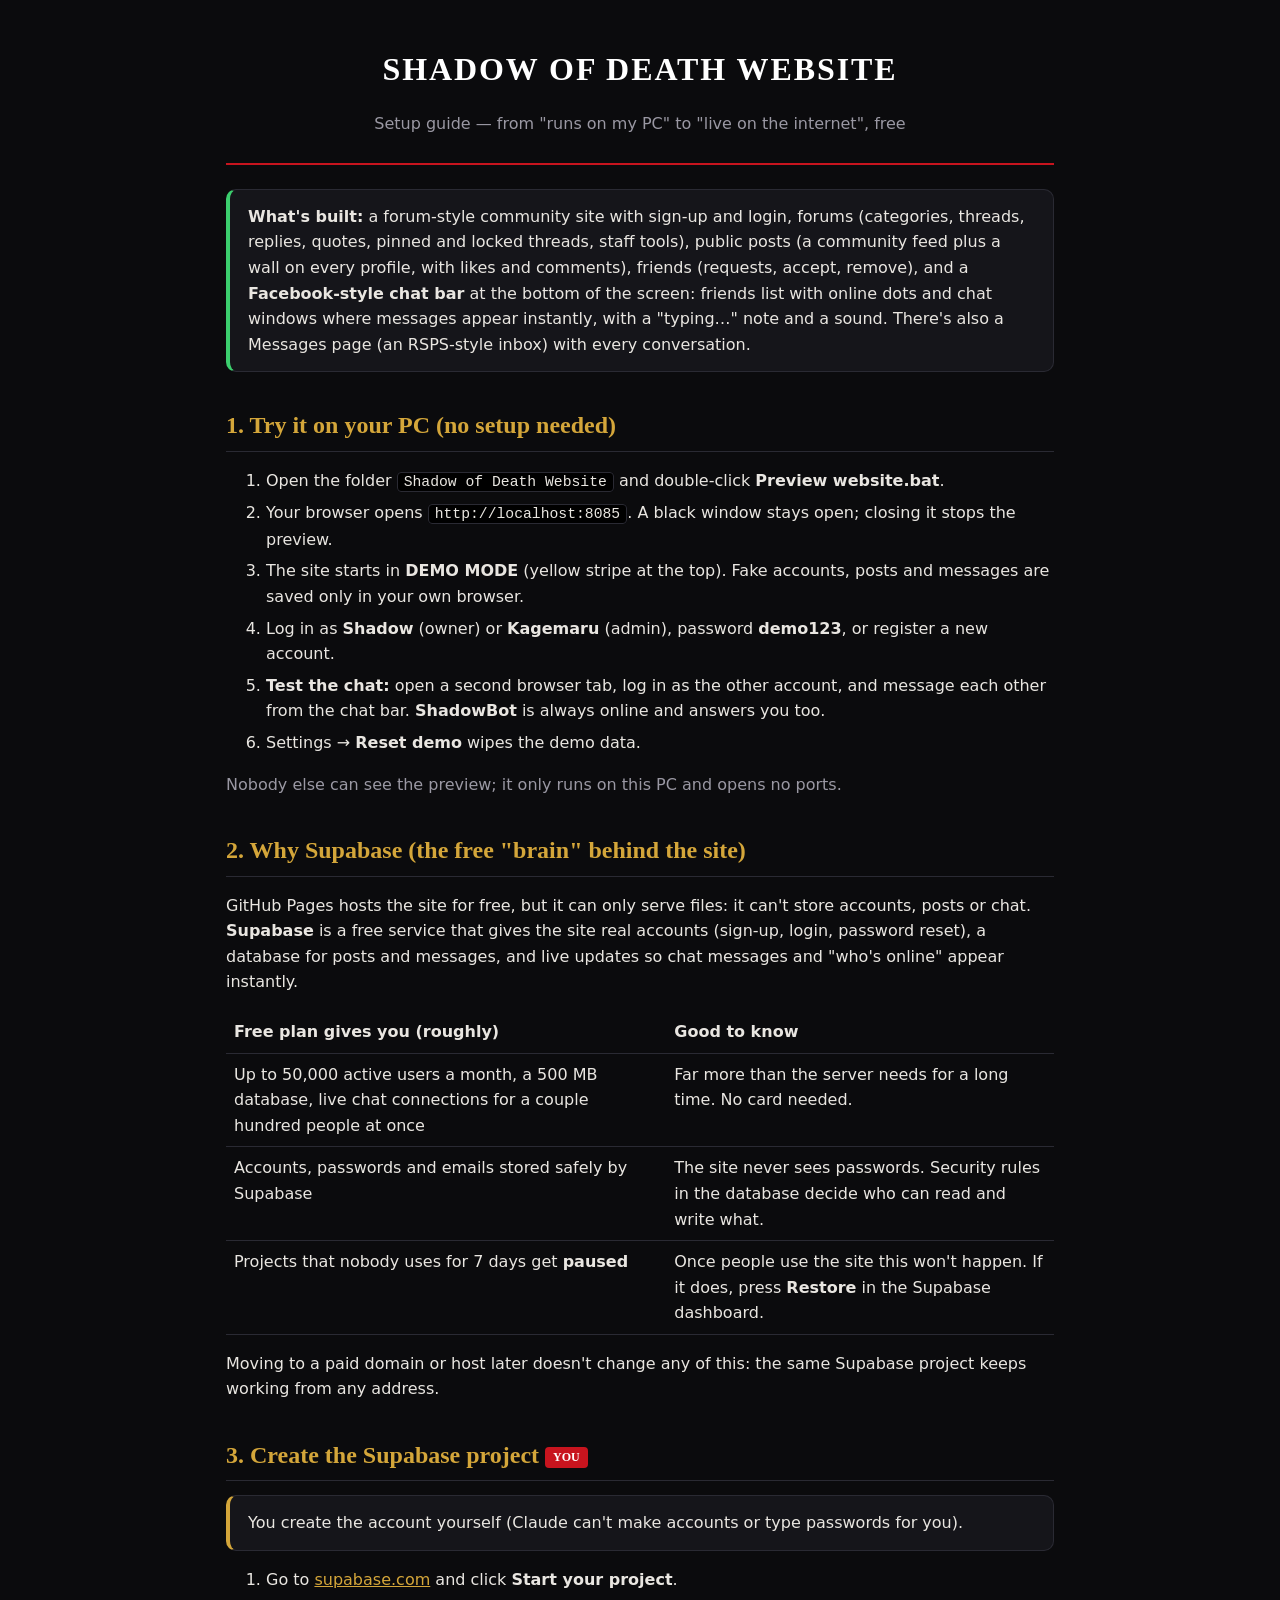
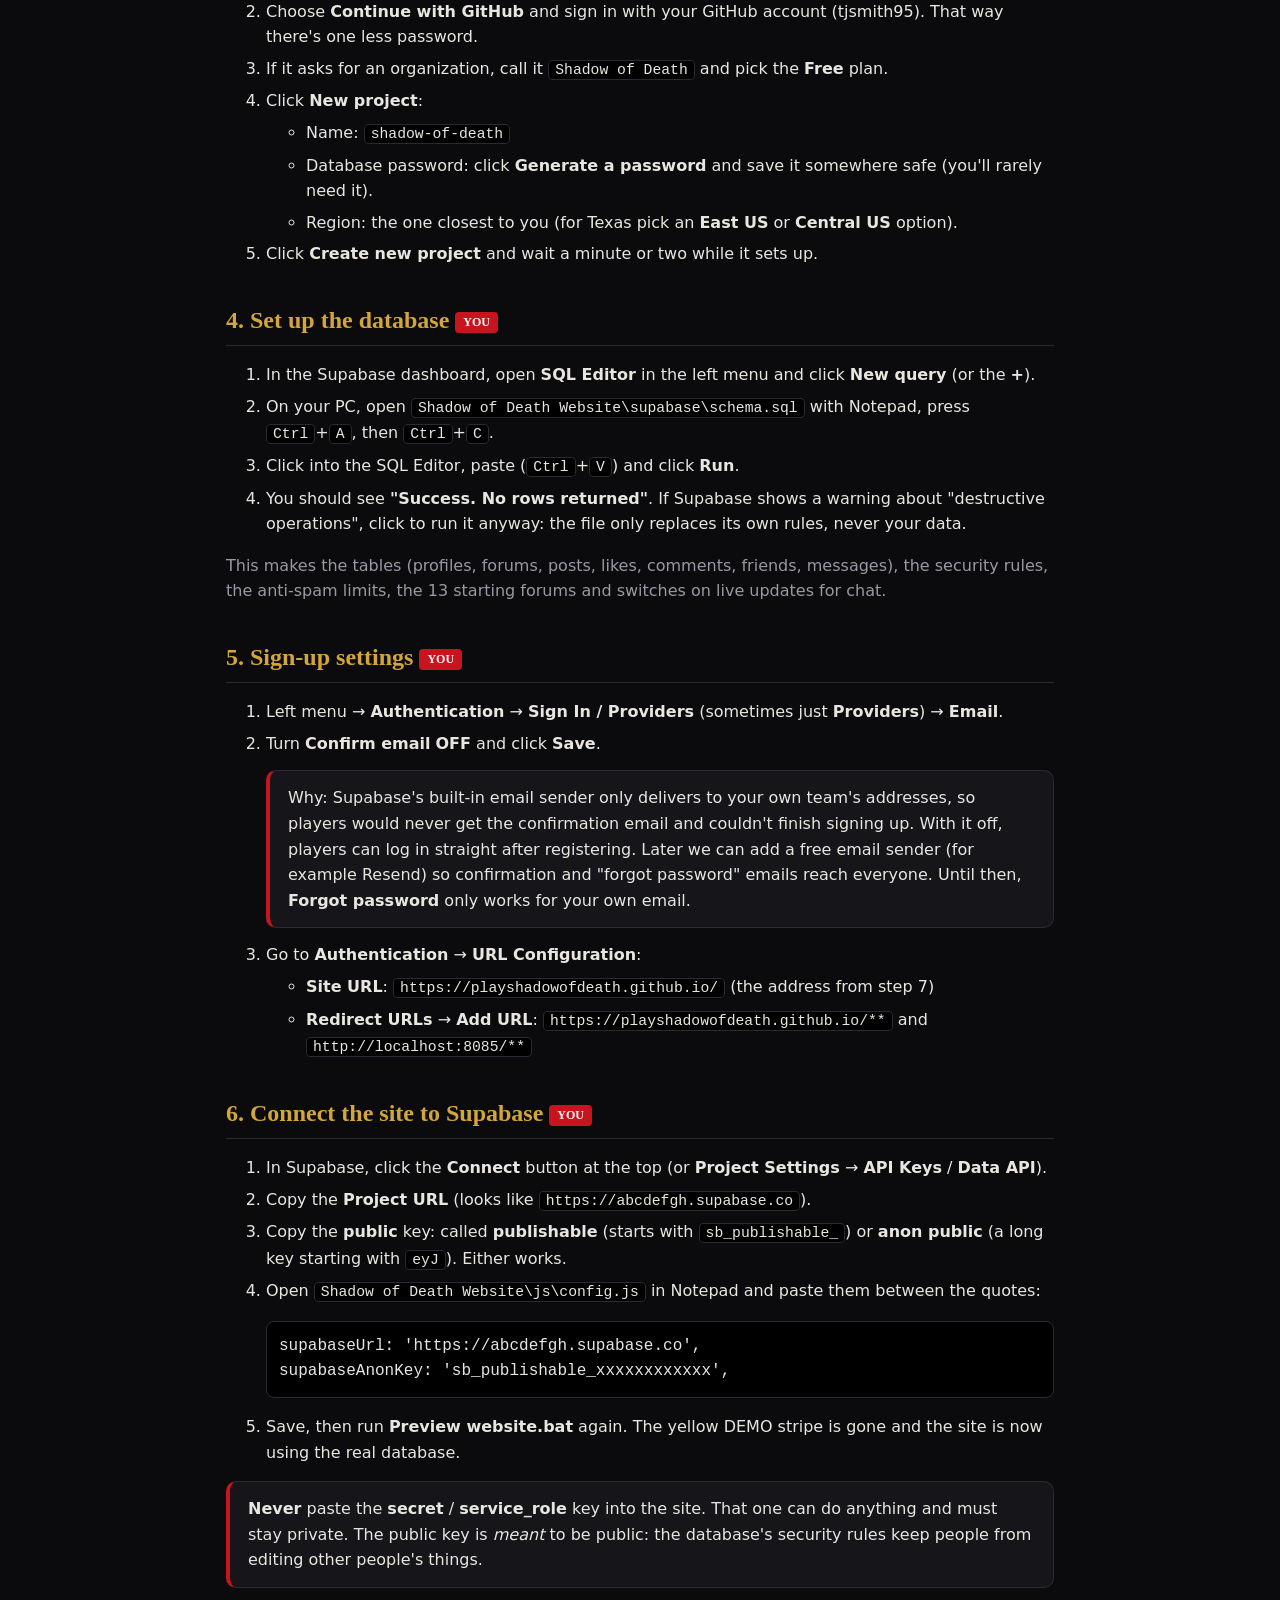
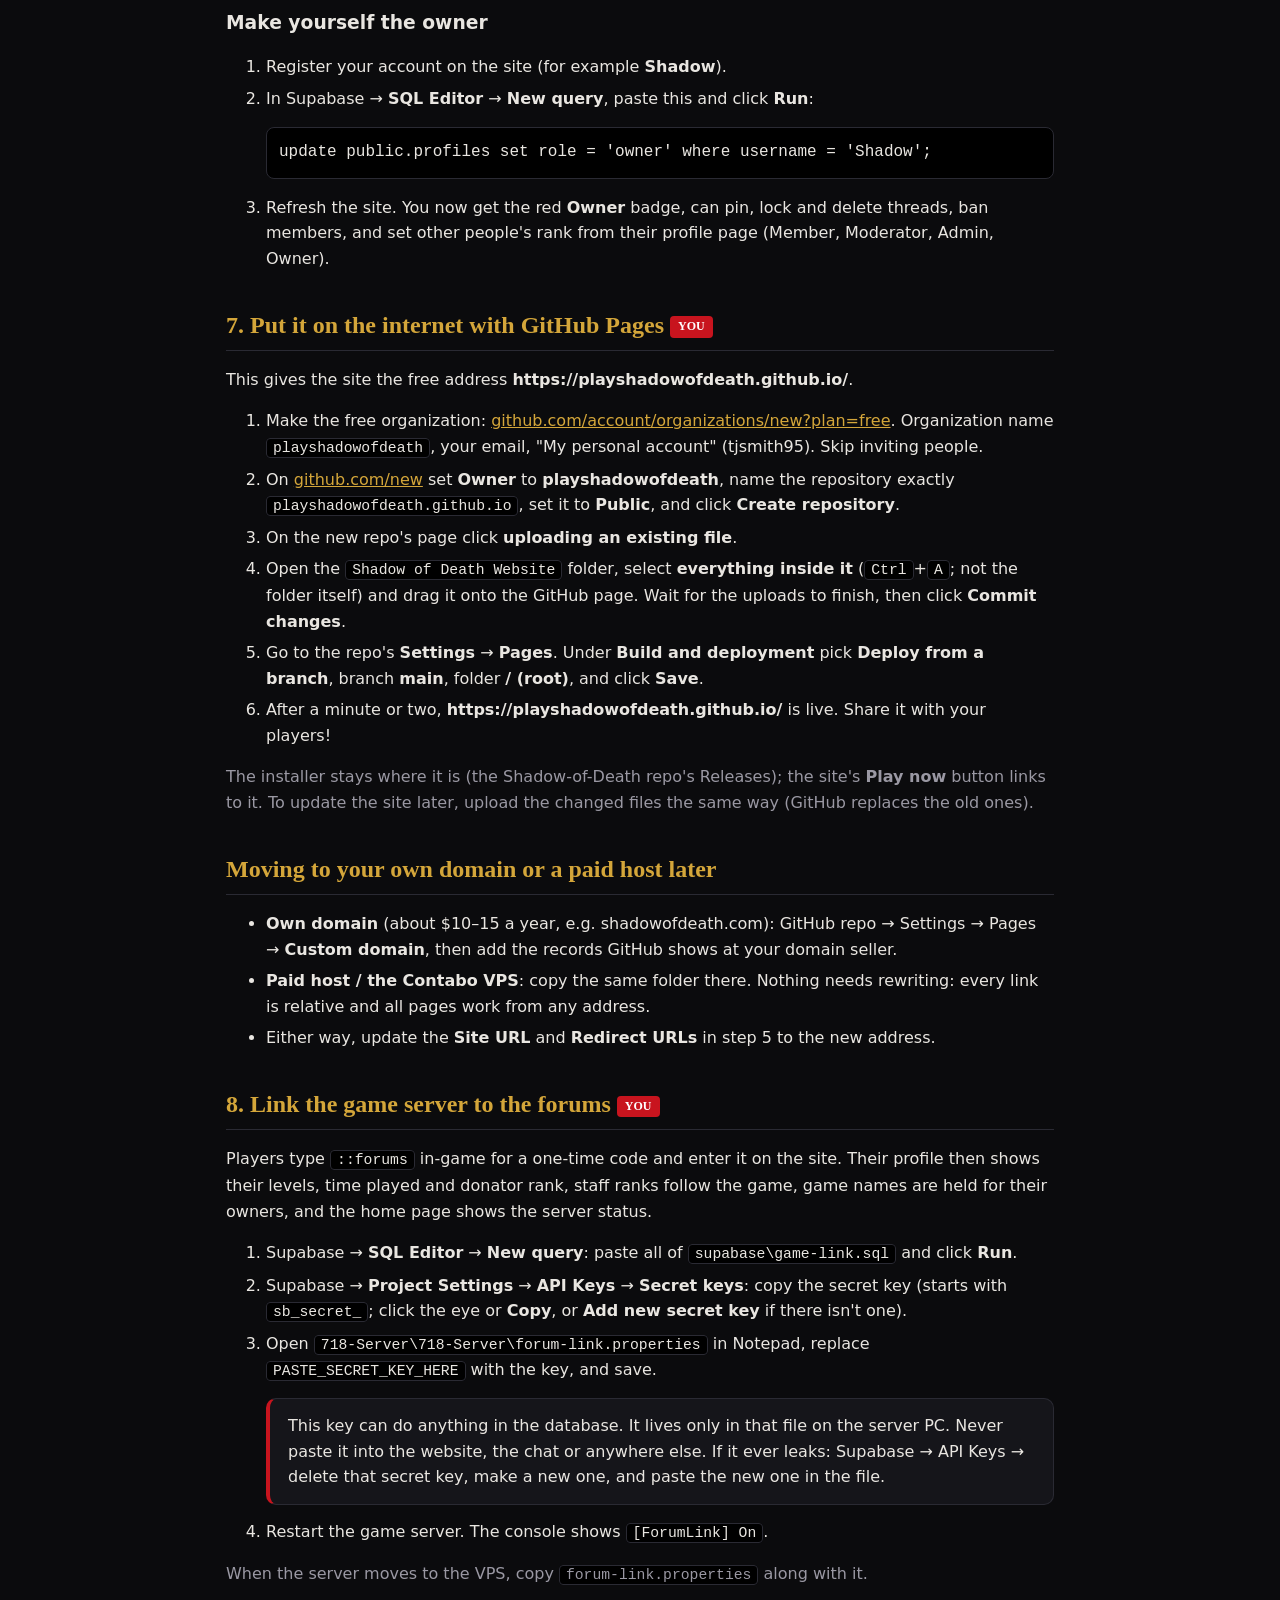
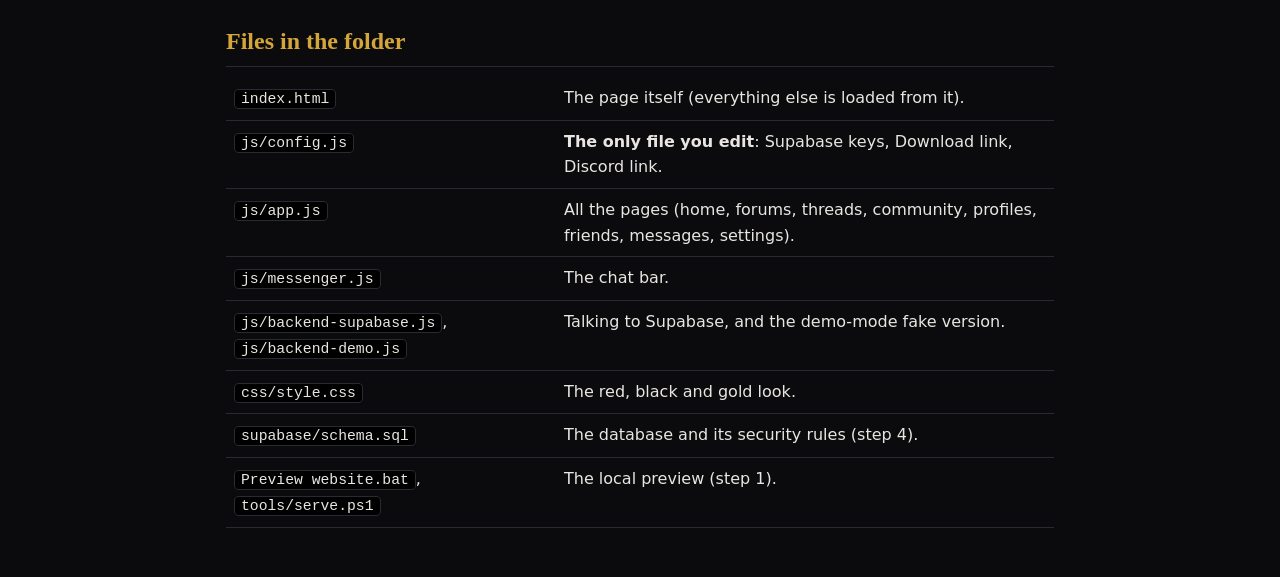
<file: SETUP GUIDE.html>
<!doctype html>
<html lang="en">
<head>
<meta charset="utf-8">
<meta name="viewport" content="width=device-width, initial-scale=1">
<title>Website Setup Guide</title>
<style>
  :root { --bg:#0b0b0d; --panel:#15151a; --border:#2a2a33; --text:#e9e6e1; --muted:#9a98a3; --red:#c8141e; --gold:#d4a63a; --green:#3ccf6e; }
  * { box-sizing: border-box; }
  body { margin:0; background:var(--bg); color:var(--text); font:16px/1.6 "Segoe UI", system-ui, sans-serif; }
  .wrap { max-width: 860px; margin: 0 auto; padding: 24px 16px 80px; }
  header { text-align:center; padding: 20px 0 10px; border-bottom: 2px solid var(--red); margin-bottom: 24px; }
  h1 { font-family: Georgia, serif; letter-spacing:.06em; margin:0; color:#fff; }
  h2 { font-family: Georgia, serif; color: var(--gold); margin: 34px 0 10px; border-bottom: 1px solid var(--border); padding-bottom: 6px; }
  h3 { margin: 20px 0 6px; }
  .card { background: var(--panel); border:1px solid var(--border); border-radius: 10px; padding: 14px 18px; margin: 14px 0; }
  .you { border-left: 4px solid var(--gold); }
  .warn { border-left: 4px solid var(--red); }
  .ok { border-left: 4px solid var(--green); }
  ol li, ul li { margin: 6px 0; }
  code, kbd { background:#000; border:1px solid var(--border); border-radius:4px; padding:1px 6px; font-family: Consolas, monospace; font-size:.92em; }
  pre { background:#000; border:1px solid var(--border); border-radius:8px; padding:12px; overflow-x:auto; }
  a { color: var(--gold); }
  .tag { display:inline-block; font-size:12px; font-weight:700; padding:1px 8px; border-radius:4px; background:var(--red); color:#fff; vertical-align: middle; }
  .muted { color: var(--muted); }
  table { width:100%; border-collapse: collapse; }
  td, th { border-bottom:1px solid var(--border); padding: 8px; text-align:left; vertical-align: top; }
</style>
</head>
<body>
<div class="wrap">
<header>
  <h1>SHADOW OF DEATH WEBSITE</h1>
  <p class="muted">Setup guide &mdash; from "runs on my PC" to "live on the internet", free</p>
</header>

<div class="card ok">
  <b>What's built:</b> a forum-style community site with sign-up and login, forums (categories, threads, replies, quotes,
  pinned and locked threads, staff tools), public posts (a community feed plus a wall on every profile, with likes and comments),
  friends (requests, accept, remove), and a <b>Facebook-style chat bar</b> at the bottom of the screen: friends list with
  online dots and chat windows where messages appear instantly, with a "typing&hellip;" note and a sound. There's also a
  Messages page (an RSPS-style inbox) with every conversation.
</div>

<h2>1. Try it on your PC (no setup needed)</h2>
<ol>
  <li>Open the folder <code>Shadow of Death Website</code> and double-click <b>Preview website.bat</b>.</li>
  <li>Your browser opens <code>http://localhost:8085</code>. A black window stays open; closing it stops the preview.</li>
  <li>The site starts in <b>DEMO MODE</b> (yellow stripe at the top). Fake accounts, posts and messages are saved only in your own browser.</li>
  <li>Log in as <b>Shadow</b> (owner) or <b>Kagemaru</b> (admin), password <b>demo123</b>, or register a new account.</li>
  <li><b>Test the chat:</b> open a second browser tab, log in as the other account, and message each other from the chat bar.
    <b>ShadowBot</b> is always online and answers you too.</li>
  <li>Settings &rarr; <b>Reset demo</b> wipes the demo data.</li>
</ol>
<p class="muted">Nobody else can see the preview; it only runs on this PC and opens no ports.</p>

<h2>2. Why Supabase (the free "brain" behind the site)</h2>
<p>GitHub Pages hosts the site for free, but it can only serve files: it can't store accounts, posts or chat. <b>Supabase</b>
is a free service that gives the site real accounts (sign-up, login, password reset), a database for posts and messages,
and live updates so chat messages and "who's online" appear instantly.</p>
<table>
  <tr><th>Free plan gives you (roughly)</th><th>Good to know</th></tr>
  <tr><td>Up to 50,000 active users a month, a 500&nbsp;MB database, live chat connections for a couple hundred people at once</td>
      <td>Far more than the server needs for a long time. No card needed.</td></tr>
  <tr><td>Accounts, passwords and emails stored safely by Supabase</td>
      <td>The site never sees passwords. Security rules in the database decide who can read and write what.</td></tr>
  <tr><td>Projects that nobody uses for 7 days get <b>paused</b></td>
      <td>Once people use the site this won't happen. If it does, press <b>Restore</b> in the Supabase dashboard.</td></tr>
</table>
<p>Moving to a paid domain or host later doesn't change any of this: the same Supabase project keeps working from any address.</p>

<h2>3. Create the Supabase project <span class="tag">YOU</span></h2>
<div class="card you">You create the account yourself (Claude can't make accounts or type passwords for you).</div>
<ol>
  <li>Go to <a href="https://supabase.com" target="_blank" rel="noopener">supabase.com</a> and click <b>Start your project</b>.</li>
  <li>Choose <b>Continue with GitHub</b> and sign in with your GitHub account (tjsmith95). That way there's one less password.</li>
  <li>If it asks for an organization, call it <code>Shadow of Death</code> and pick the <b>Free</b> plan.</li>
  <li>Click <b>New project</b>:
    <ul>
      <li>Name: <code>shadow-of-death</code></li>
      <li>Database password: click <b>Generate a password</b> and save it somewhere safe (you'll rarely need it).</li>
      <li>Region: the one closest to you (for Texas pick an <b>East US</b> or <b>Central US</b> option).</li>
    </ul></li>
  <li>Click <b>Create new project</b> and wait a minute or two while it sets up.</li>
</ol>

<h2>4. Set up the database <span class="tag">YOU</span></h2>
<ol>
  <li>In the Supabase dashboard, open <b>SQL Editor</b> in the left menu and click <b>New query</b> (or the <b>+</b>).</li>
  <li>On your PC, open <code>Shadow of Death Website\supabase\schema.sql</code> with Notepad, press <kbd>Ctrl</kbd>+<kbd>A</kbd>, then <kbd>Ctrl</kbd>+<kbd>C</kbd>.</li>
  <li>Click into the SQL Editor, paste (<kbd>Ctrl</kbd>+<kbd>V</kbd>) and click <b>Run</b>.</li>
  <li>You should see <b>"Success. No rows returned"</b>. If Supabase shows a warning about "destructive operations", click to run it anyway: the file only replaces its own rules, never your data.</li>
</ol>
<p class="muted">This makes the tables (profiles, forums, posts, likes, comments, friends, messages), the security rules,
the anti-spam limits, the 13 starting forums and switches on live updates for chat.</p>

<h2>5. Sign-up settings <span class="tag">YOU</span></h2>
<ol>
  <li>Left menu &rarr; <b>Authentication</b> &rarr; <b>Sign In / Providers</b> (sometimes just <b>Providers</b>) &rarr; <b>Email</b>.</li>
  <li>Turn <b>Confirm email</b> <b>OFF</b> and click <b>Save</b>.
    <div class="card warn">Why: Supabase's built-in email sender only delivers to your own team's addresses, so players would never
      get the confirmation email and couldn't finish signing up. With it off, players can log in straight after registering.
      Later we can add a free email sender (for example Resend) so confirmation and "forgot password" emails reach everyone.
      Until then, <b>Forgot password</b> only works for your own email.</div></li>
  <li>Go to <b>Authentication</b> &rarr; <b>URL Configuration</b>:
    <ul>
      <li><b>Site URL</b>: <code>https://playshadowofdeath.github.io/</code> (the address from step 7)</li>
      <li><b>Redirect URLs</b> &rarr; <b>Add URL</b>: <code>https://playshadowofdeath.github.io/**</code> and <code>http://localhost:8085/**</code></li>
    </ul></li>
</ol>

<h2>6. Connect the site to Supabase <span class="tag">YOU</span></h2>
<ol>
  <li>In Supabase, click the <b>Connect</b> button at the top (or <b>Project Settings</b> &rarr; <b>API Keys</b> / <b>Data API</b>).</li>
  <li>Copy the <b>Project URL</b> (looks like <code>https://abcdefgh.supabase.co</code>).</li>
  <li>Copy the <b>public</b> key: called <b>publishable</b> (starts with <code>sb_publishable_</code>) or <b>anon public</b> (a long key starting with <code>eyJ</code>). Either works.</li>
  <li>Open <code>Shadow of Death Website\js\config.js</code> in Notepad and paste them between the quotes:
<pre>supabaseUrl: 'https://abcdefgh.supabase.co',
supabaseAnonKey: 'sb_publishable_xxxxxxxxxxxx',</pre></li>
  <li>Save, then run <b>Preview website.bat</b> again. The yellow DEMO stripe is gone and the site is now using the real database.</li>
</ol>
<div class="card warn"><b>Never</b> paste the <b>secret</b> / <b>service_role</b> key into the site. That one can do anything and must stay private.
The public key is <i>meant</i> to be public: the database's security rules keep people from editing other people's things.</div>

<h3>Make yourself the owner</h3>
<ol>
  <li>Register your account on the site (for example <b>Shadow</b>).</li>
  <li>In Supabase &rarr; <b>SQL Editor</b> &rarr; <b>New query</b>, paste this and click <b>Run</b>:
<pre>update public.profiles set role = 'owner' where username = 'Shadow';</pre></li>
  <li>Refresh the site. You now get the red <b>Owner</b> badge, can pin, lock and delete threads, ban members, and set other people's rank
    from their profile page (Member, Moderator, Admin, Owner).</li>
</ol>

<h2>7. Put it on the internet with GitHub Pages <span class="tag">YOU</span></h2>
<p>This gives the site the free address <b>https://playshadowofdeath.github.io/</b>.</p>
<ol>
  <li>Make the free organization: <a href="https://github.com/account/organizations/new?plan=free" target="_blank" rel="noopener">github.com/account/organizations/new?plan=free</a>.
    Organization name <code>playshadowofdeath</code>, your email, "My personal account" (tjsmith95). Skip inviting people.</li>
  <li>On <a href="https://github.com/new" target="_blank" rel="noopener">github.com/new</a> set <b>Owner</b> to <b>playshadowofdeath</b>, name the repository exactly
    <code>playshadowofdeath.github.io</code>, set it to <b>Public</b>, and click <b>Create repository</b>.</li>
  <li>On the new repo's page click <b>uploading an existing file</b>.</li>
  <li>Open the <code>Shadow of Death Website</code> folder, select <b>everything inside it</b> (<kbd>Ctrl</kbd>+<kbd>A</kbd>; not the folder itself)
    and drag it onto the GitHub page. Wait for the uploads to finish, then click <b>Commit changes</b>.</li>
  <li>Go to the repo's <b>Settings</b> &rarr; <b>Pages</b>. Under <b>Build and deployment</b> pick <b>Deploy from a branch</b>,
    branch <b>main</b>, folder <b>/ (root)</b>, and click <b>Save</b>.</li>
  <li>After a minute or two, <b>https://playshadowofdeath.github.io/</b> is live. Share it with your players!</li>
</ol>
<p class="muted">The installer stays where it is (the Shadow-of-Death repo's Releases); the site's <b>Play now</b> button links to it.
To update the site later, upload the changed files the same way (GitHub replaces the old ones).</p>

<h2>Moving to your own domain or a paid host later</h2>
<ul>
  <li><b>Own domain</b> (about $10&ndash;15 a year, e.g. shadowofdeath.com): GitHub repo &rarr; Settings &rarr; Pages &rarr; <b>Custom domain</b>, then add the records GitHub shows at your domain seller.</li>
  <li><b>Paid host / the Contabo VPS</b>: copy the same folder there. Nothing needs rewriting: every link is relative and all pages work from any address.</li>
  <li>Either way, update the <b>Site URL</b> and <b>Redirect URLs</b> in step 5 to the new address.</li>
</ul>

<h2>8. Link the game server to the forums <span class="tag">YOU</span></h2>
<p>Players type <code>::forums</code> in-game for a one-time code and enter it on the site. Their profile then shows their levels,
time played and donator rank, staff ranks follow the game, game names are held for their owners, and the home page shows the server status.</p>
<ol>
  <li>Supabase &rarr; <b>SQL Editor</b> &rarr; <b>New query</b>: paste all of <code>supabase\game-link.sql</code> and click <b>Run</b>.</li>
  <li>Supabase &rarr; <b>Project Settings</b> &rarr; <b>API Keys</b> &rarr; <b>Secret keys</b>: copy the secret key (starts with <code>sb_secret_</code>; click the eye or <b>Copy</b>, or <b>Add new secret key</b> if there isn't one).</li>
  <li>Open <code>718-Server\718-Server\forum-link.properties</code> in Notepad, replace <code>PASTE_SECRET_KEY_HERE</code> with the key, and save.
    <div class="card warn">This key can do anything in the database. It lives only in that file on the server PC. Never paste it into the website, the chat or anywhere else.
      If it ever leaks: Supabase &rarr; API Keys &rarr; delete that secret key, make a new one, and paste the new one in the file.</div></li>
  <li>Restart the game server. The console shows <code>[ForumLink] On</code>.</li>
</ol>
<p class="muted">When the server moves to the VPS, copy <code>forum-link.properties</code> along with it.</p>

<h2>Files in the folder</h2>
<table>
  <tr><td><code>index.html</code></td><td>The page itself (everything else is loaded from it).</td></tr>
  <tr><td><code>js/config.js</code></td><td><b>The only file you edit</b>: Supabase keys, Download link, Discord link.</td></tr>
  <tr><td><code>js/app.js</code></td><td>All the pages (home, forums, threads, community, profiles, friends, messages, settings).</td></tr>
  <tr><td><code>js/messenger.js</code></td><td>The chat bar.</td></tr>
  <tr><td><code>js/backend-supabase.js</code>, <code>js/backend-demo.js</code></td><td>Talking to Supabase, and the demo-mode fake version.</td></tr>
  <tr><td><code>css/style.css</code></td><td>The red, black and gold look.</td></tr>
  <tr><td><code>supabase/schema.sql</code></td><td>The database and its security rules (step 4).</td></tr>
  <tr><td><code>Preview website.bat</code>, <code>tools/serve.ps1</code></td><td>The local preview (step 1).</td></tr>
</table>
</div>
</body>
</html>
</file>
